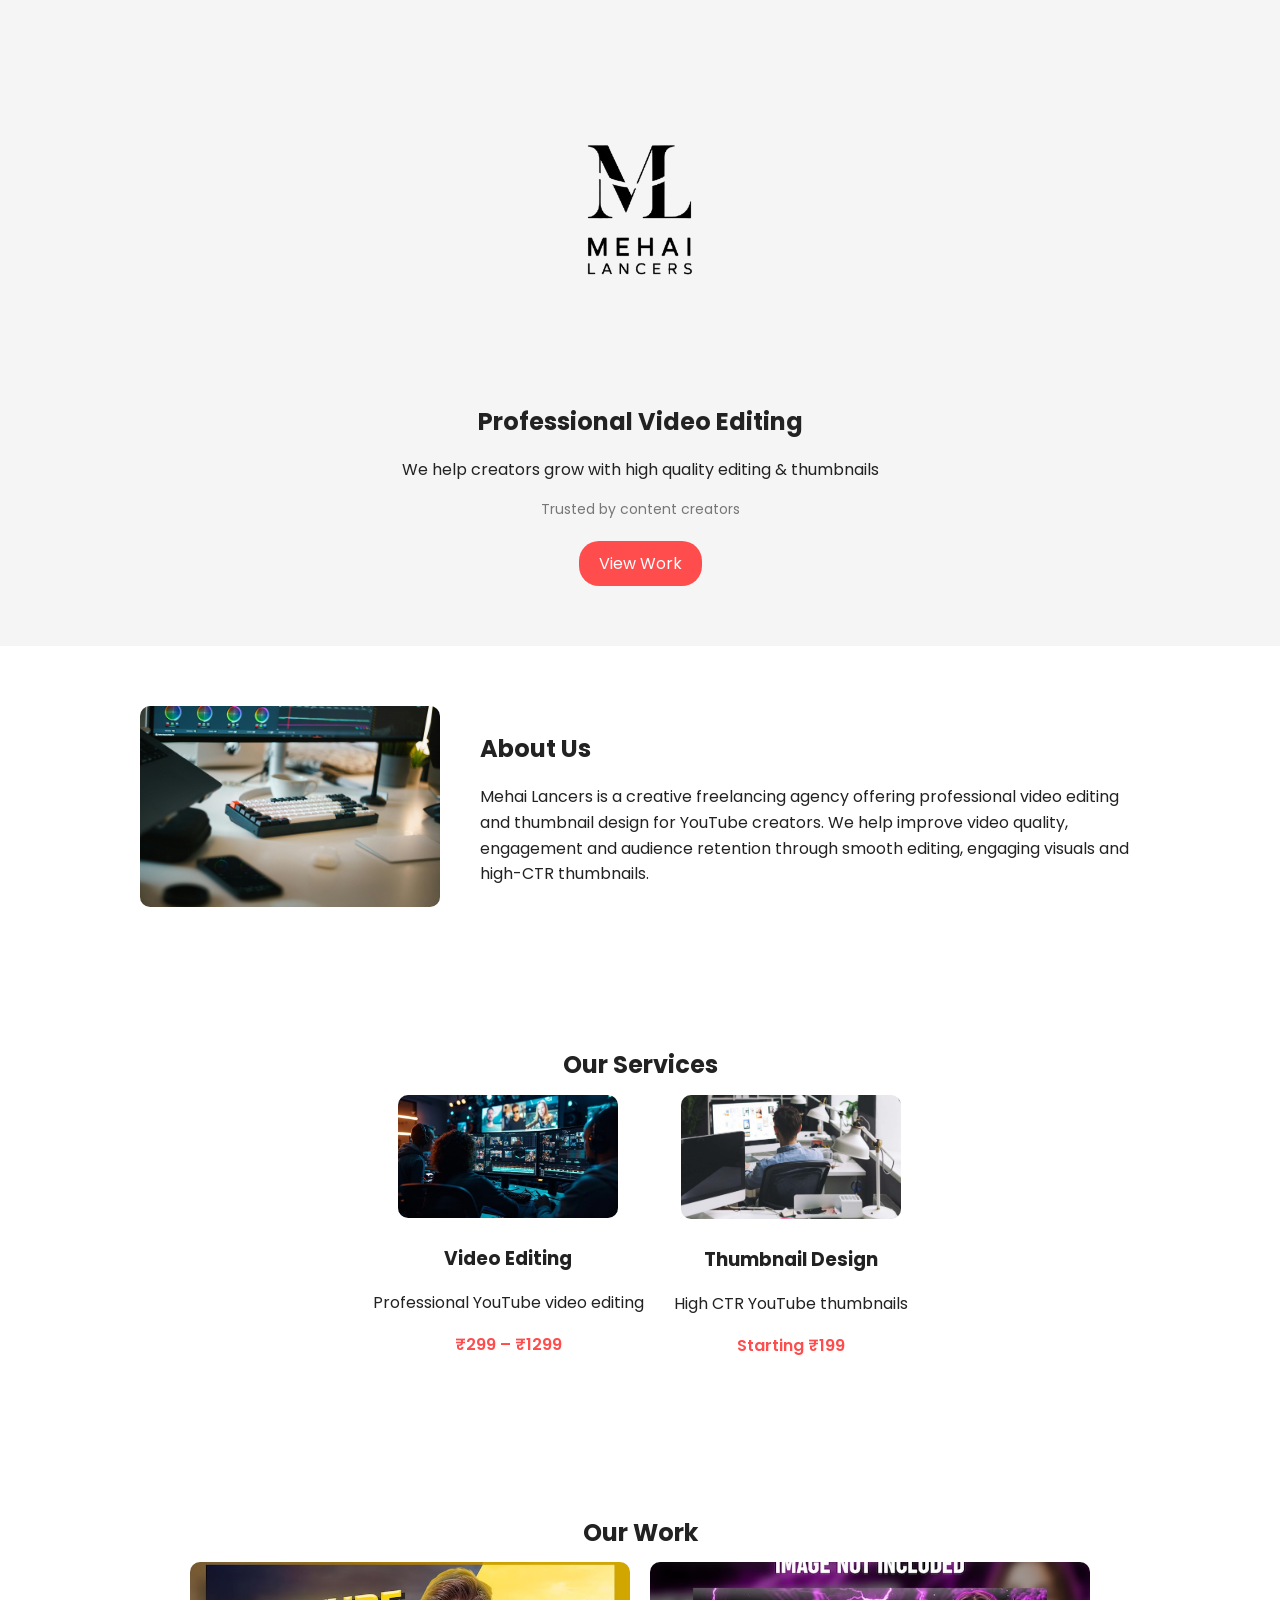
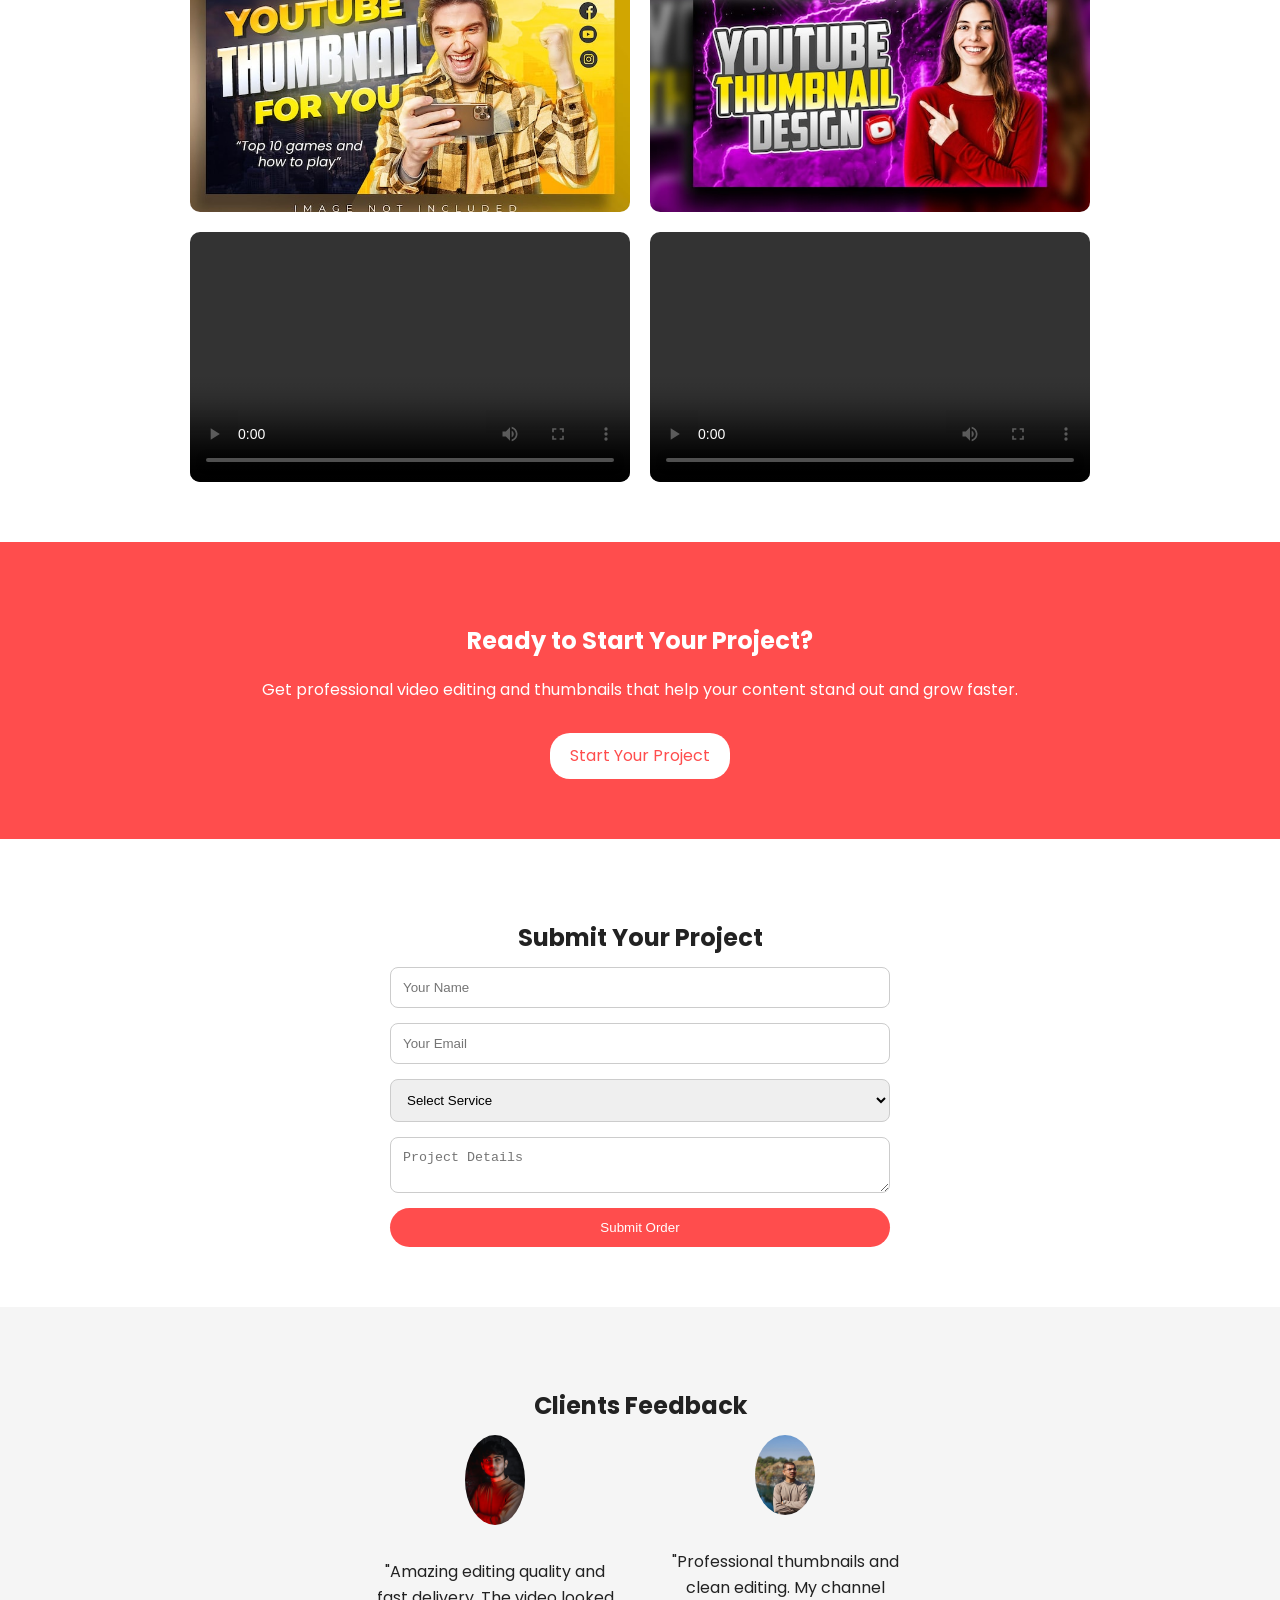
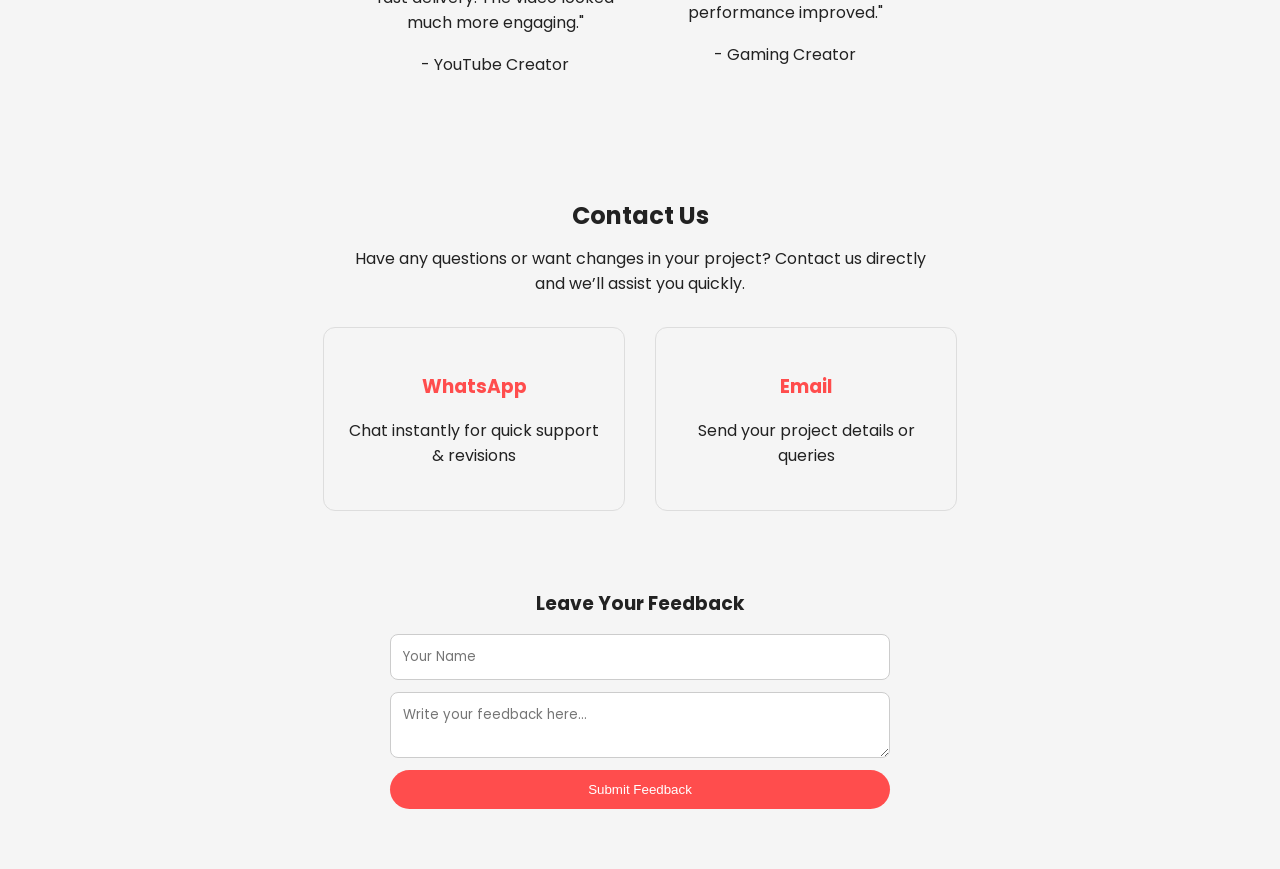
<file: index.html>
<!DOCTYPE html>
<html lang="en">

<head>

<meta charset="UTF-8">
<meta name="viewport" content="width=device-width, initial-scale=1.0">

<title>Mehai Lancers</title>

<link rel="stylesheet" href="style.css">

<link href="https://fonts.googleapis.com/css2?family=Poppins:wght@300;400;600&display=swap" rel="stylesheet">

</head>

<body>

<!-- HERO -->
<section class="hero">

<div class="hero-content">

<img src="Logo.png" class="logo">

<h1>Professional Video Editing</h1>

<p>We help creators grow with high quality editing & thumbnails</p>

<p class="trust">Trusted by content creators</p>

<a href="#portfolio" class="btn">View Work</a>

</div>

</section>

<!-- ABOUT -->
<section class="about">

<div class="about-container">

<img src="about.jpg">

<div>

<h2>About Us</h2>

<p>
Mehai Lancers is a creative freelancing agency offering professional
video editing and thumbnail design for YouTube creators.
We help improve video quality, engagement and audience retention
through smooth editing, engaging visuals and high-CTR thumbnails.
</p>

</div>

</div>

</section>

<!-- SERVICES -->
<section class="services">

<h2>Our Services</h2>

<div class="service-grid">

<div class="card">
<img src="service1.jpg">
<h3>Video Editing</h3>
<p>Professional YouTube video editing</p>
<p class="price-range">₹299 – ₹1299</p>
</div>

<div class="card">
<img src="service2.jpg">
<h3>Thumbnail Design</h3>
<p>High CTR YouTube thumbnails</p>
<p class="price-range">Starting ₹199</p>
</div>

</div>

</section>

<!-- PORTFOLIO -->
<section class="portfolio" id="portfolio">

<h2>Our Work</h2>

<div class="portfolio-grid">

<img src="portfolio1.jpg">
<img src="portfolio2.jpg">

<video controls>
<source src="portfolio3.mp4" type="video/mp4">
</video>

<video controls>
<source src="portfolio4.mp4" type="video/mp4">
</video>

</div>

</section>

<!-- CTA -->
<section class="cta">

<h2>Ready to Start Your Project?</h2>

<p>
Get professional video editing and thumbnails that help
your content stand out and grow faster.
</p>

<a href="#order" class="btn">Start Your Project</a>

</section>

<!-- ORDER FORM -->
<section class="contact" id="order">

<h2>Submit Your Project</h2>

<form action="https://formsubmit.co/mehailancers@gmail.com" method="POST">

<input type="hidden" name="_subject" value="New Project Order">

<input type="text" name="name" placeholder="Your Name" required>

<input type="email" name="email" placeholder="Your Email" required>

<select name="service" id="service-select" required>

<option value="">Select Service</option>
<option value="video">Video Editing</option>
<option value="thumbnail">Thumbnail Design</option>

</select>

<div id="video-duration" style="display:none;">

<select name="duration">

<option value="">Select Video Length</option>
<option>Short (0-60 sec)</option>
<option>Medium (1-5 min)</option>
<option>Long (5-10 min)</option>

</select>

</div>

<textarea name="details" placeholder="Project Details"></textarea>

<button type="submit">Submit Order</button>

</form>

</section>

<script>

const serviceSelect = document.getElementById("service-select");
const durationField = document.getElementById("video-duration");

serviceSelect.addEventListener("change", function(){

if(this.value === "video"){
durationField.style.display = "block";
}
else{
durationField.style.display = "none";
}

});

</script>

</body>
</html>

<!-- TESTIMONIALS -->
<section class="testimonials">

<h2>Clients Feedback</h2>

<div class="testimonial-grid">

<div class="testimonial">

<img src="client1.jpg">

<p>
"Amazing editing quality and fast delivery.
The video looked much more engaging."
</p>

<span>- YouTube Creator</span>

</div>

<div class="testimonial">

<img src="client2.jpg">

<p>
"Professional thumbnails and clean editing.
My channel performance improved."
</p>

<span>- Gaming Creator</span>

</div>

</div>

<!-- CONTACT -->
<section class="contact" id="contact">

<h2>Contact Us</h2>

<p style="text-align:center;max-width:600px;margin:auto;">
Have any questions or want changes in your project?
Contact us directly and we’ll assist you quickly.
</p>

<div class="contact-options">

<a href="https://wa.me/919602648007" class="contact-card">
<h3>WhatsApp</h3>
<p>Chat instantly for quick support & revisions</p>
</a>

<a href="mailto:mehailancers@gmail.com" class="contact-card">
<h3>Email</h3>
<p>Send your project details or queries</p>
</a>

</div>

</section>

<!-- CLIENT FEEDBACK FORM -->

<div class="feedback-form">

<h3>Leave Your Feedback</h3>

<form action="https://formsubmit.co/mehailancers@gmail.com" method="POST">

<input type="hidden" name="_subject" value="New Client Feedback">

<input type="text" name="name" placeholder="Your Name" required>

<textarea name="message" placeholder="Write your feedback here..." required></textarea>

<button type="submit">Submit Feedback</button>

</form>

</div>

</section>
</file>
<file: style.css>
/* GENERAL */

body{
margin:0;
font-family:'Poppins',sans-serif;
background:white;
color:#222;
line-height:1.6;
}

h1,h2,h3{
margin-bottom:10px;
}

section{
padding:60px 20px;
}

/* HERO */

.hero{
background:#f5f5f5;
min-height:40vh;
display:flex;
align-items:center;
justify-content:center;
text-align:center;
}

.hero-content{
max-width:600px;
margin:auto;
}

.logo{
width:300px;
margin-bottom:15px;
}

.trust{
font-size:14px;
color:#777;
margin:10px 0;
}

.btn{
display:inline-block;
background:#ff4d4d;
color:white;
padding:10px 20px;
border-radius:20px;
text-decoration:none;
margin-top:10px;
transition:0.3s;
}

.btn:hover{
background:#e63b3b;
}

/* ABOUT */

.about-container{
display:flex;
align-items:center;
gap:40px;
max-width:1000px;
margin:auto;
}

.about img{
width:300px;
border-radius:10px;
}

/* SERVICES */

.services{
text-align:center;
}

.service-grid{
display:flex;
justify-content:center;
gap:30px;
flex-wrap:wrap;
}

.card{
text-align:center;
}

.card img{
width:220px;
border-radius:10px;
}

/* SERVICE PRICE RANGE */

.price-range{
color:#ff4d4d;
font-weight:600;
margin-top:6px;
}

/* PORTFOLIO */

.portfolio{
text-align:center;
}

.portfolio-grid{
display:grid;
grid-template-columns:repeat(2,1fr);
gap:20px;
max-width:900px;
margin:auto;
}

.portfolio-grid img,
.portfolio-grid video{
width:100%;
height:250px;
object-fit:cover;
border-radius:10px;
}

/* CTA */

.cta{
background:#ff4d4d;
color:white;
text-align:center;
padding:60px 20px;
}

.cta .btn{
background:white;
color:#ff4d4d;
margin-top:15px;
}

/* TESTIMONIALS */

.testimonials{
background:#f5f5f5;
text-align:center;
}

.testimonial-grid{
display:flex;
justify-content:center;
gap:40px;
flex-wrap:wrap;
margin-bottom:40px;
}

.testimonial{
max-width:250px;
}

.testimonial img{
width:60px;
border-radius:50%;
margin-bottom:10px;
}

/* FEEDBACK FORM */

.feedback-form{
max-width:500px;
margin:auto;
}

.feedback-form form{
display:flex;
flex-direction:column;
gap:12px;
margin-top:15px;
}

.feedback-form input,
.feedback-form textarea{
padding:12px;
border-radius:8px;
border:1px solid #ccc;
font-family:Poppins;
}

.feedback-form button{
padding:12px;
background:#ff4d4d;
color:white;
border:none;
border-radius:20px;
cursor:pointer;
}

/* ORDER FORM */

.contact{
text-align:center;
}

form{
max-width:500px;
margin:auto;
display:flex;
flex-direction:column;
gap:15px;
}

input,select,textarea{
padding:12px;
border-radius:8px;
border:1px solid #ccc;
}

button{
padding:12px;
background:#ff4d4d;
color:white;
border:none;
border-radius:20px;
cursor:pointer;
}

#video-duration{
margin-top:10px;
}

/* MOBILE RESPONSIVE */

@media(max-width:768px){

.about-container{
flex-direction:column;
text-align:center;
}

.service-grid{
flex-direction:column;
align-items:center;
}

.portfolio-grid{
grid-template-columns:1fr;
}

.testimonial-grid{
flex-direction:column;
align-items:center;
}

.hero{
min-height:50vh;
}

}

/* CONTACT SECTION */

.contact{
text-align:center;
padding:60px 20px;
}

.contact-options{
display:flex;
justify-content:center;
gap:30px;
flex-wrap:wrap;
margin-top:30px;
}

.contact-card{
border:1px solid #ddd;
border-radius:12px;
padding:25px;
width:250px;
text-decoration:none;
color:#222;
transition:0.3s;
}

.contact-card:hover{
transform:translateY(-5px);
box-shadow:0 5px 15px rgba(0,0,0,0.1);
}

.contact-card h3{
margin-bottom:10px;
color:#ff4d4d;
}
</file>
